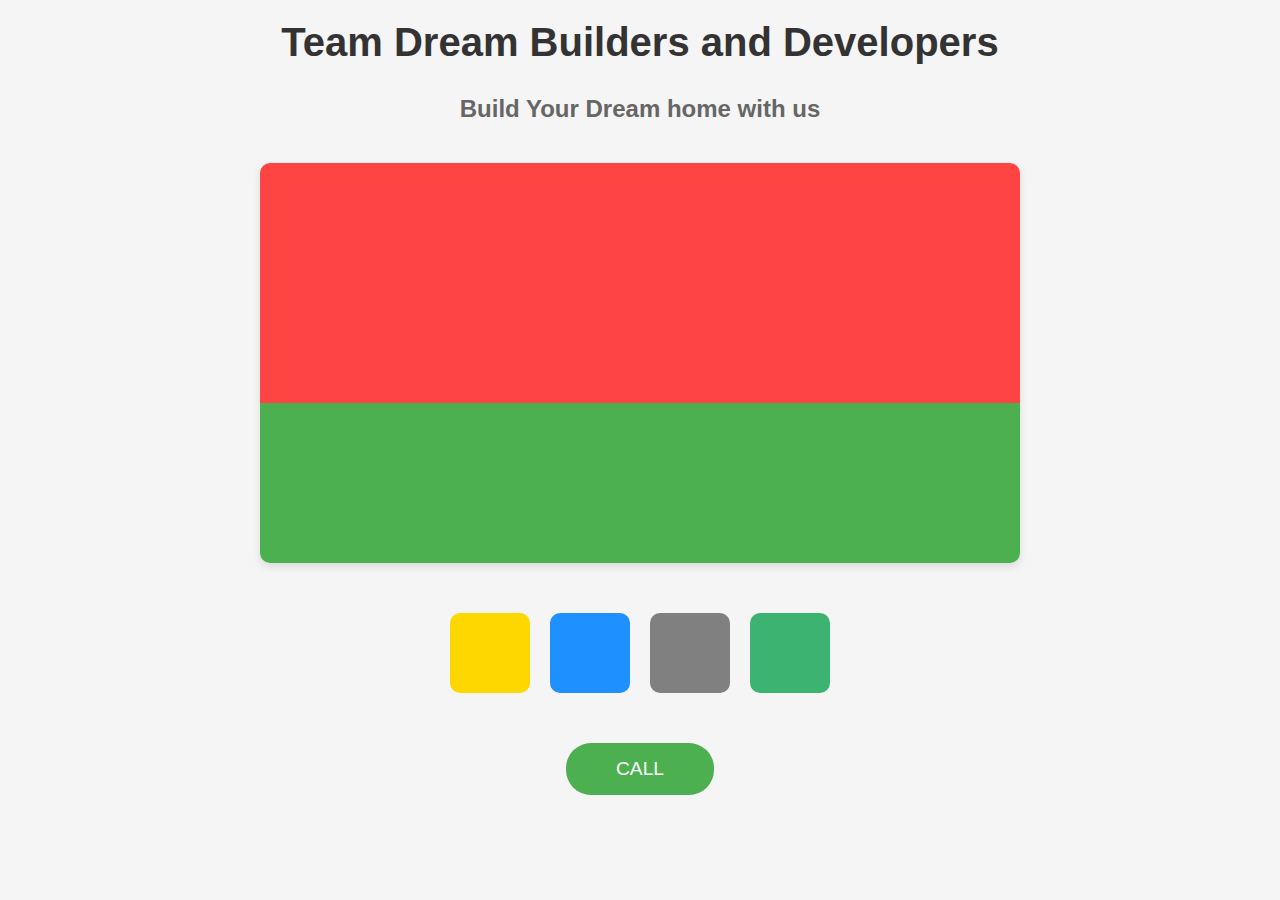
<file: index.html>
<!DOCTYPE html>
<html lang="en">
<head>
    <meta charset="UTF-8">
    <meta name="viewport" content="width=device-width, initial-scale=1.0">
    <title>Dream Builders</title>
    <link rel="stylesheet" href="style.css">
</head>
<body>
    <div class="container">
        <div class="header">
            <h1>Team Dream Builders and Developers</h1>
        </div>
        <div class="content">
            <h2>Build Your Dream home with us</h2>
            <div class="display-box">
                <div class="top-section"></div>
                <div class="bottom-section"></div>
            </div>
            <div class="color-palettes">
                <div class="palette yellow"></div>
                <div class="palette blue"></div>
                <div class="palette gray"></div>
                <div class="palette green"></div>
            </div>
            <button class="call-button">CALL</button>
        </div>
    </div>
</body>
</html>
</file>
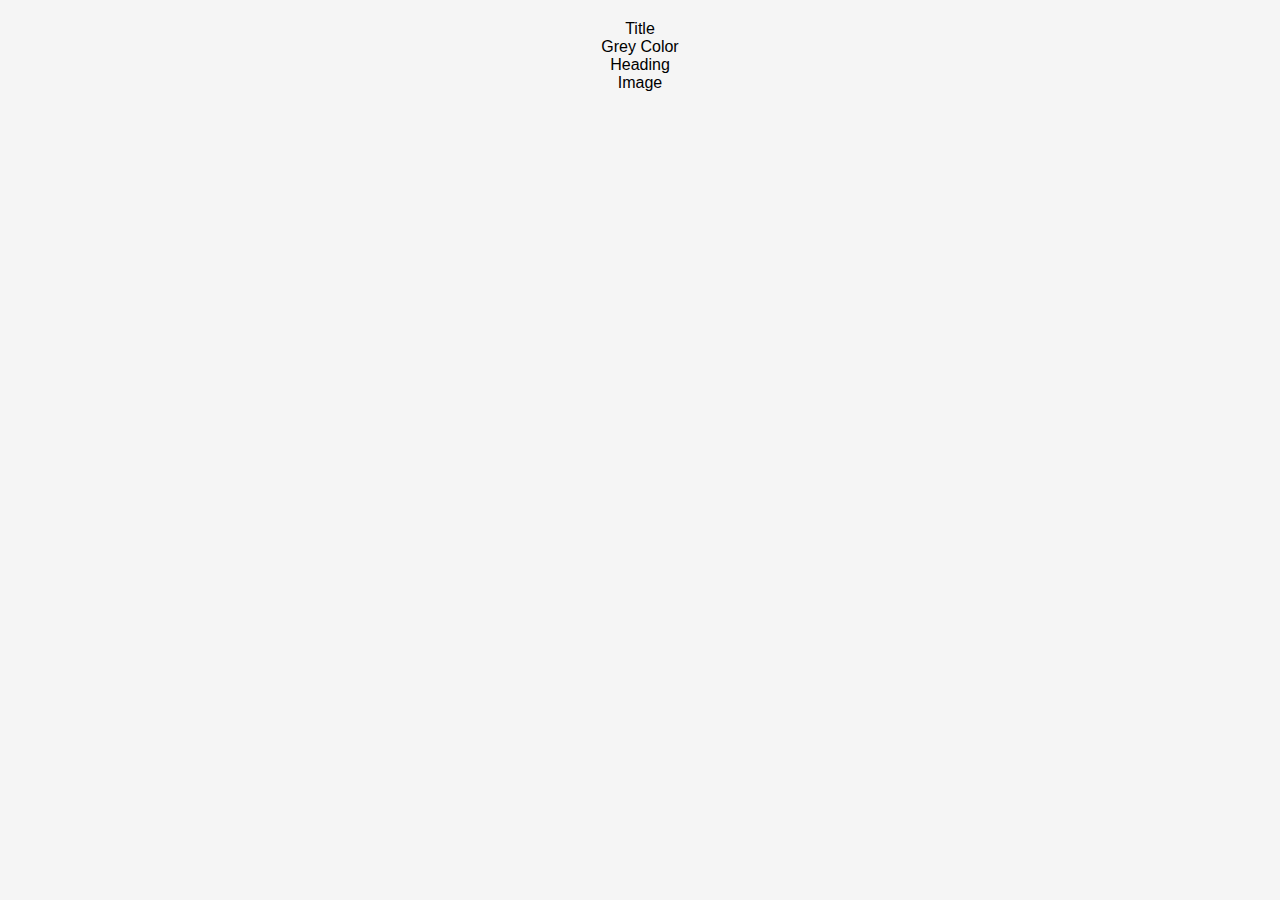
<file: index02.html>
<!DOCTYPE html>
<html>
<head>
    <title>My Website</title>
    <link rel="stylesheet" href="style.css">
</head>
<body>
    <div class="container">
        <div class="header">
            <div class="title">Title</div>
            <div class="tagline">Grey Color</div>
            <div class="heading">Heading</div>
            <div class="image-box">
                <div class="image">Image</div>
            </div>
        </div>
        <div class="main-box">
            <div class="yellow-box"></div>
            <div class="red-box"></div>
            <div class="green-box"></div>
            <div class="orange-box"></div>
        </div>
    </div>
</body>
</html>
</file>
<file: style.css>
* {
    margin: 0;
    padding: 0;
    box-sizing: border-box;
}

body {
    font-family: Arial, sans-serif;
    background-color: #f5f5f5;
}

.container {
    max-width: 800px;
    margin: 0 auto;
    padding: 20px;
}

.header {
    text-align: center;
    margin-bottom: 30px;
}

.header h1 {
    color: #333;
    font-size: 2.5em;
}

.content {
    display: flex;
    flex-direction: column;
    align-items: center;
    gap: 20px;
}

.content h2 {
    color: #666;
    margin-bottom: 20px;
}

.display-box {
    width: 100%;
    height: 400px;
    border-radius: 10px;
    overflow: hidden;
    box-shadow: 0 4px 8px rgba(0,0,0,0.1);
}

.top-section {
    height: 60%;
    background-color: #ff4444;
}

.bottom-section {
    height: 40%;
    background-color: #4CAF50;
}

.color-palettes {
    display: flex;
    gap: 20px;
    margin: 30px 0;
}

.palette {
    width: 80px;
    height: 80px;
    border-radius: 10px;
    cursor: pointer;
    transition: transform 0.3s ease;
}

.palette:hover {
    transform: scale(1.1);
}

.yellow {
    background-color: #FFD700;
}

.blue {
    background-color: #1E90FF;
}

.gray {
    background-color: #808080;
}

.green {
    background-color: #3CB371;
}

.call-button {
    padding: 15px 50px;
    font-size: 1.2em;
    background-color: #4CAF50;
    color: white;
    border: none;
    border-radius: 25px;
    cursor: pointer;
    transition: background-color 0.3s ease;
}

.call-button:hover {
    background-color: #45a049;
}

/* Responsive Design */
@media (max-width: 600px) {
    .header h1 {
        font-size: 1.8em;
    }
    
    .content h2 {
        font-size: 1.2em;
    }
    
    .display-box {
        height: 300px;
    }
    
    .palette {
        width: 60px;
        height: 60px;
    }
    
    .call-button {
        padding: 12px 40px;
        font-size: 1em;
    }
}
</file>
